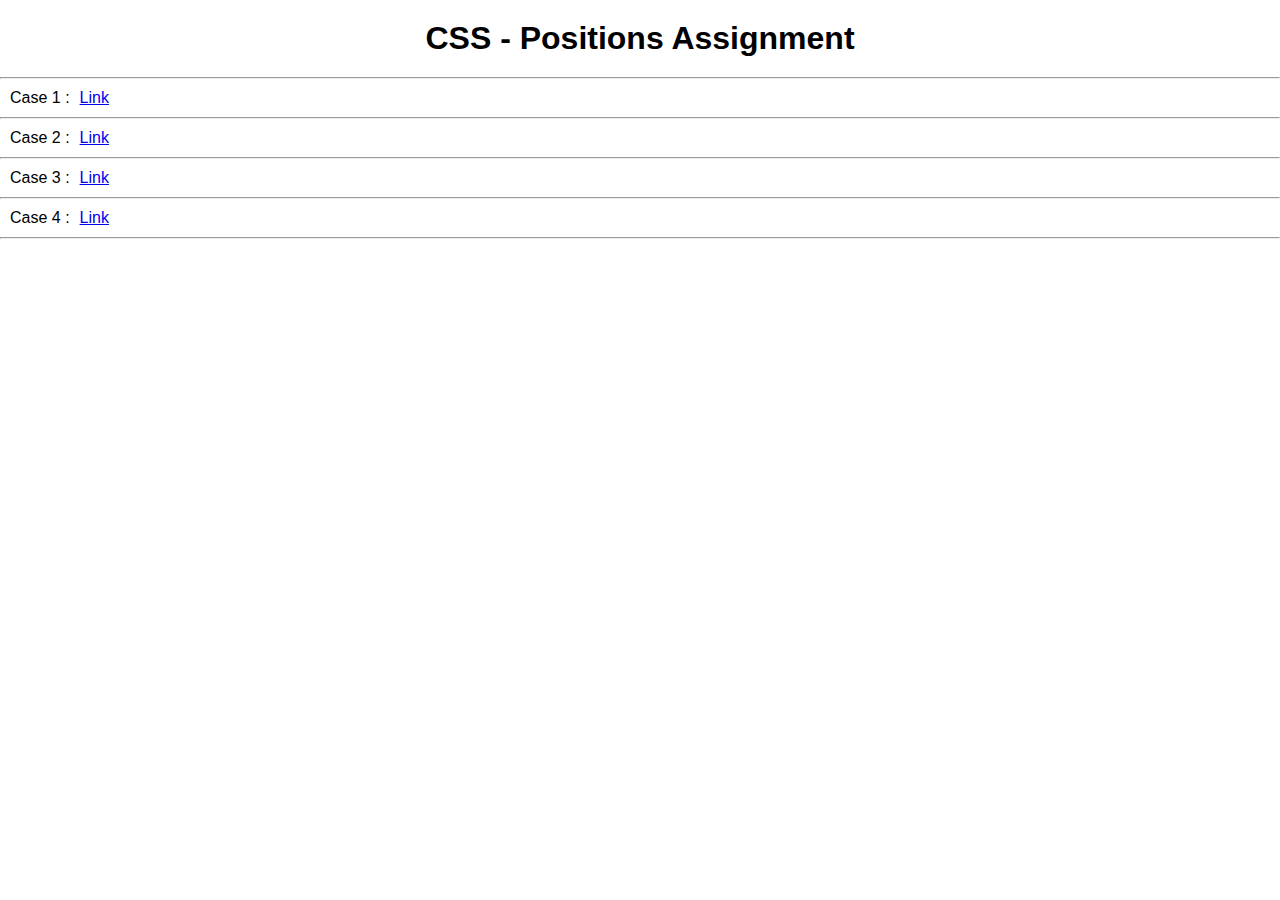
<file: index.html>
<!DOCTYPE html>
<html lang="en">
  <head>
    <meta charset="UTF-8" />
    <meta name="viewport" content="width=device-width, initial-scale=1.0" />
    <title>Links Pages</title>
    <link rel="stylesheet" href="./index.css" />
  </head>
  <body>
    <h1>CSS - Positions Assignment</h1>
    <hr />
    <section class="links">
      <p>Case 1 :</p>
      <a href="./pages/case1.html">Link</a>
    </section>
    <hr />
    <section class="links">
      <p>Case 2 :</p>
      <a href="./pages/case2.html">Link</a>
    </section>
    <hr />
    <section class="links">
      <p>Case 3 :</p>
      <a href="./pages/case3.html">Link</a>
    </section>
    <hr />
    <section class="links">
      <p>Case 4 :</p>
      <a href="./pages/case4.html">Link</a>
    </section>
    <hr />
  </body>
</html>
</file>
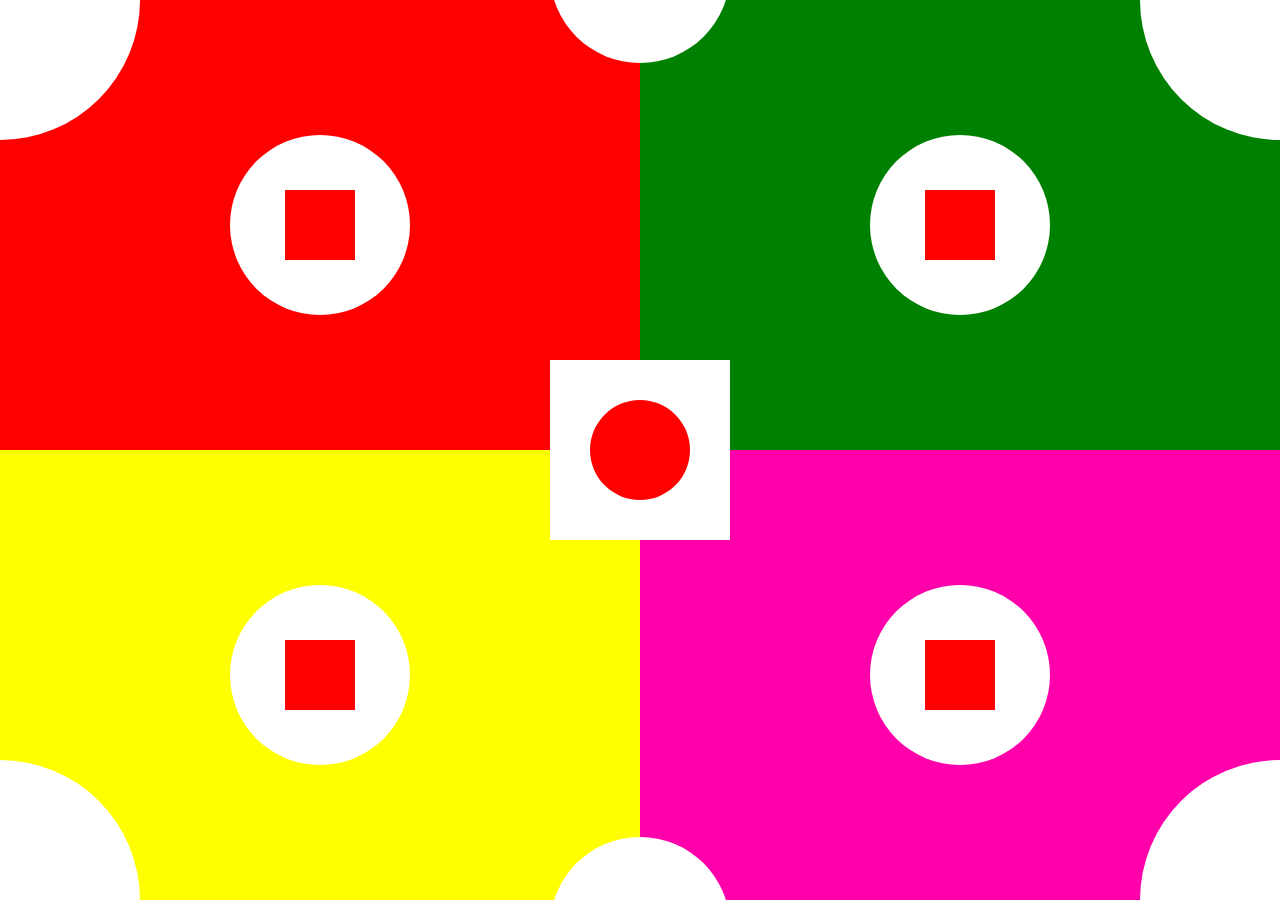
<file: pages/case1.html>
<!DOCTYPE html>
<html lang="en">
  <head>
    <meta charset="UTF-8" />
    <meta name="viewport" content="width=device-width, initial-scale=1.0" />
    <link rel="stylesheet" href="../style/case1.css" />
    <title>Case 1</title>
  </head>
  <body>
    <main>
      <div class="rectangles">
        <div class="circle">
          <div class="square"></div>
        </div>
      </div>
      <div class="rectangles">
        <div class="circle">
          <div class="square"></div>
        </div>
      </div>
      <div class="rectangles">
        <div class="circle">
          <div class="square"></div>
        </div>
      </div>
      <div class="rectangles">
        <div class="circle">
          <div class="square"></div>
        </div>
      </div>

      <div class="middleSquare">
        <div class="circle"></div>
      </div>

      <section>
        <div class="pie"></div>
        <div class="pie"></div>
        <div class="pie"></div>
        <div class="pie"></div>
      </section>

      <section>
        <div class="halfCircles"></div>
        <div class="halfCircles"></div>
      </section>
    </main>
  </body>
</html>
</file>
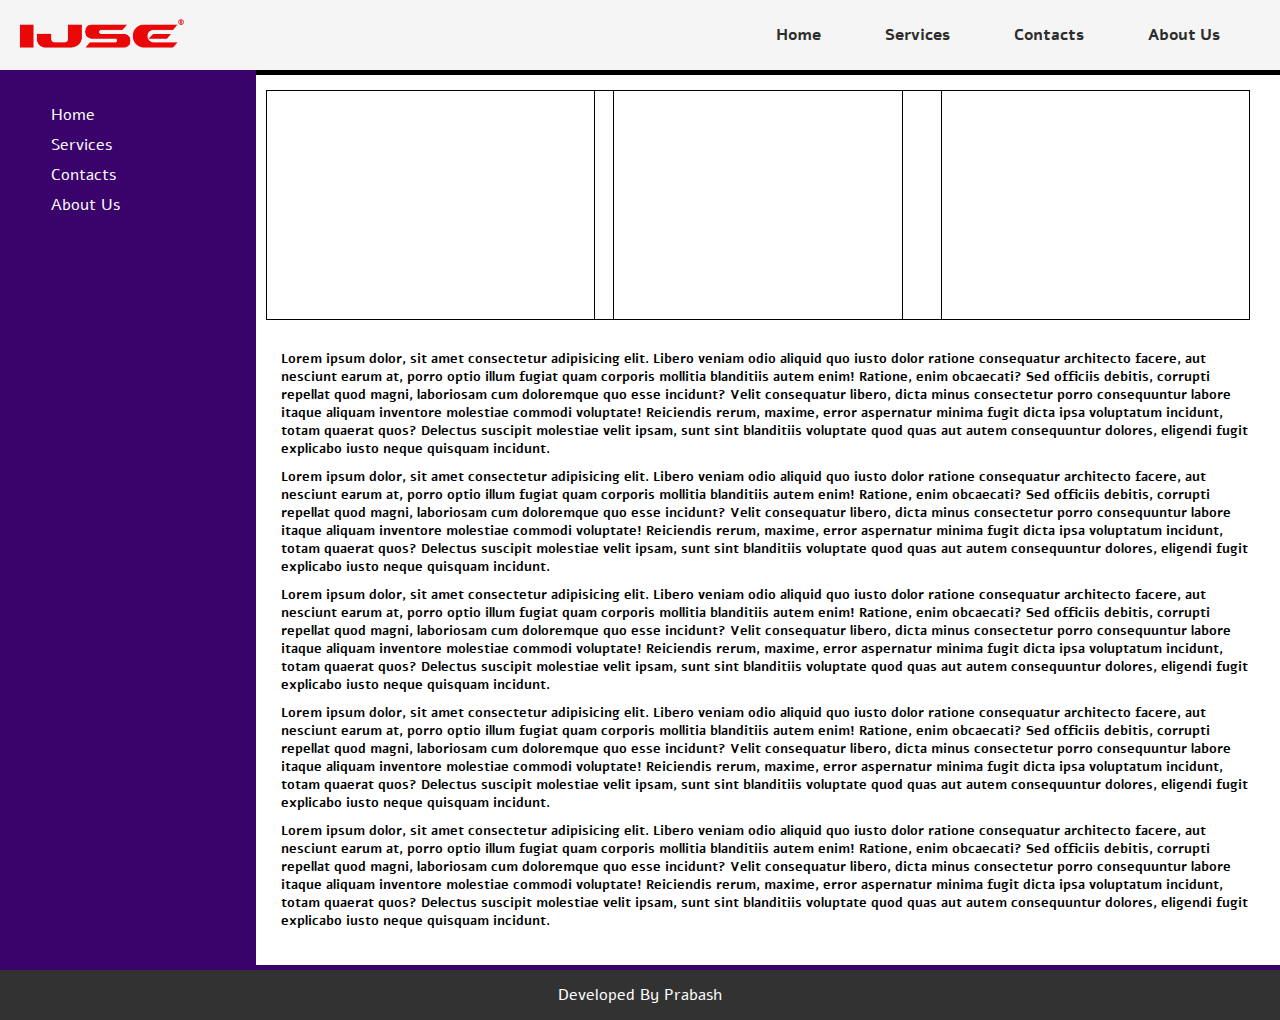
<file: pages/case2.html>
<!DOCTYPE html>
<html lang="en">
  <head>
    <meta charset="UTF-8" />
    <meta name="viewport" content="width=device-width, initial-scale=1.0" />
    <title>Case 2</title>
    <link rel="stylesheet" href="../style/case2.css" />
    <link rel="preconnect" href="https://fonts.googleapis.com" />
    <link rel="preconnect" href="https://fonts.gstatic.com" crossorigin />
    <link
      href="https://fonts.googleapis.com/css2?family=Alef:wght@400;700&display=swap"
      rel="stylesheet"
    />
  </head>
  <body>
    <section class="wrapper">
      <!-- Nav Bar Start -->
      <nav class="nav-bar">
        <div class="nav-logo">
          <img src="../assets/ijse.png" alt="IJSE LOGO" />
          <span class="nav-items">
            <span>Home</span>
            <span>Services</span>
            <span>Contacts</span>
            <span>About Us</span>
          </span>
        </div>
      </nav>
      <!-- Nav Bar End -->
      <!-- Middle Section -->
      <main>
        <section class="side-bar">
          <div class="side-nav-list">
            <ul>
              <li>Home</li>
              <li>Services</li>
              <li>Contacts</li>
              <li>About Us</li>
            </ul>
          </div>
          <aside class="content">
            <main clsss="card-grp">
              <section class="card-grp">
                <div class="card"></div>
                <div class="card"></div>
                <div class="card"></div>
              </section>
            </main>
            <section class="para-section">
              <p>
                Lorem ipsum dolor, sit amet consectetur adipisicing elit. Libero
                veniam odio aliquid quo iusto dolor ratione consequatur
                architecto facere, aut nesciunt earum at, porro optio illum
                fugiat quam corporis mollitia blanditiis autem enim! Ratione,
                enim obcaecati? Sed officiis debitis, corrupti repellat quod
                magni, laboriosam cum doloremque quo esse incidunt? Velit
                consequatur libero, dicta minus consectetur porro consequuntur
                labore itaque aliquam inventore molestiae commodi voluptate!
                Reiciendis rerum, maxime, error aspernatur minima fugit dicta
                ipsa voluptatum incidunt, totam quaerat quos? Delectus suscipit
                molestiae velit ipsam, sunt sint blanditiis voluptate quod quas
                aut autem consequuntur dolores, eligendi fugit explicabo iusto
                neque quisquam incidunt.
              </p>
              <p>
                Lorem ipsum dolor, sit amet consectetur adipisicing elit. Libero
                veniam odio aliquid quo iusto dolor ratione consequatur
                architecto facere, aut nesciunt earum at, porro optio illum
                fugiat quam corporis mollitia blanditiis autem enim! Ratione,
                enim obcaecati? Sed officiis debitis, corrupti repellat quod
                magni, laboriosam cum doloremque quo esse incidunt? Velit
                consequatur libero, dicta minus consectetur porro consequuntur
                labore itaque aliquam inventore molestiae commodi voluptate!
                Reiciendis rerum, maxime, error aspernatur minima fugit dicta
                ipsa voluptatum incidunt, totam quaerat quos? Delectus suscipit
                molestiae velit ipsam, sunt sint blanditiis voluptate quod quas
                aut autem consequuntur dolores, eligendi fugit explicabo iusto
                neque quisquam incidunt.
              </p>
              <p>
                Lorem ipsum dolor, sit amet consectetur adipisicing elit. Libero
                veniam odio aliquid quo iusto dolor ratione consequatur
                architecto facere, aut nesciunt earum at, porro optio illum
                fugiat quam corporis mollitia blanditiis autem enim! Ratione,
                enim obcaecati? Sed officiis debitis, corrupti repellat quod
                magni, laboriosam cum doloremque quo esse incidunt? Velit
                consequatur libero, dicta minus consectetur porro consequuntur
                labore itaque aliquam inventore molestiae commodi voluptate!
                Reiciendis rerum, maxime, error aspernatur minima fugit dicta
                ipsa voluptatum incidunt, totam quaerat quos? Delectus suscipit
                molestiae velit ipsam, sunt sint blanditiis voluptate quod quas
                aut autem consequuntur dolores, eligendi fugit explicabo iusto
                neque quisquam incidunt.
              </p>
              <p>
                Lorem ipsum dolor, sit amet consectetur adipisicing elit. Libero
                veniam odio aliquid quo iusto dolor ratione consequatur
                architecto facere, aut nesciunt earum at, porro optio illum
                fugiat quam corporis mollitia blanditiis autem enim! Ratione,
                enim obcaecati? Sed officiis debitis, corrupti repellat quod
                magni, laboriosam cum doloremque quo esse incidunt? Velit
                consequatur libero, dicta minus consectetur porro consequuntur
                labore itaque aliquam inventore molestiae commodi voluptate!
                Reiciendis rerum, maxime, error aspernatur minima fugit dicta
                ipsa voluptatum incidunt, totam quaerat quos? Delectus suscipit
                molestiae velit ipsam, sunt sint blanditiis voluptate quod quas
                aut autem consequuntur dolores, eligendi fugit explicabo iusto
                neque quisquam incidunt.
              </p>
              <p>
                Lorem ipsum dolor, sit amet consectetur adipisicing elit. Libero
                veniam odio aliquid quo iusto dolor ratione consequatur
                architecto facere, aut nesciunt earum at, porro optio illum
                fugiat quam corporis mollitia blanditiis autem enim! Ratione,
                enim obcaecati? Sed officiis debitis, corrupti repellat quod
                magni, laboriosam cum doloremque quo esse incidunt? Velit
                consequatur libero, dicta minus consectetur porro consequuntur
                labore itaque aliquam inventore molestiae commodi voluptate!
                Reiciendis rerum, maxime, error aspernatur minima fugit dicta
                ipsa voluptatum incidunt, totam quaerat quos? Delectus suscipit
                molestiae velit ipsam, sunt sint blanditiis voluptate quod quas
                aut autem consequuntur dolores, eligendi fugit explicabo iusto
                neque quisquam incidunt.
              </p>
            </section>
          </section>
        </aside>
      </main>
    </section>
    <footer>Developed By Prabash</footer>
  </body>
</html>
</file>
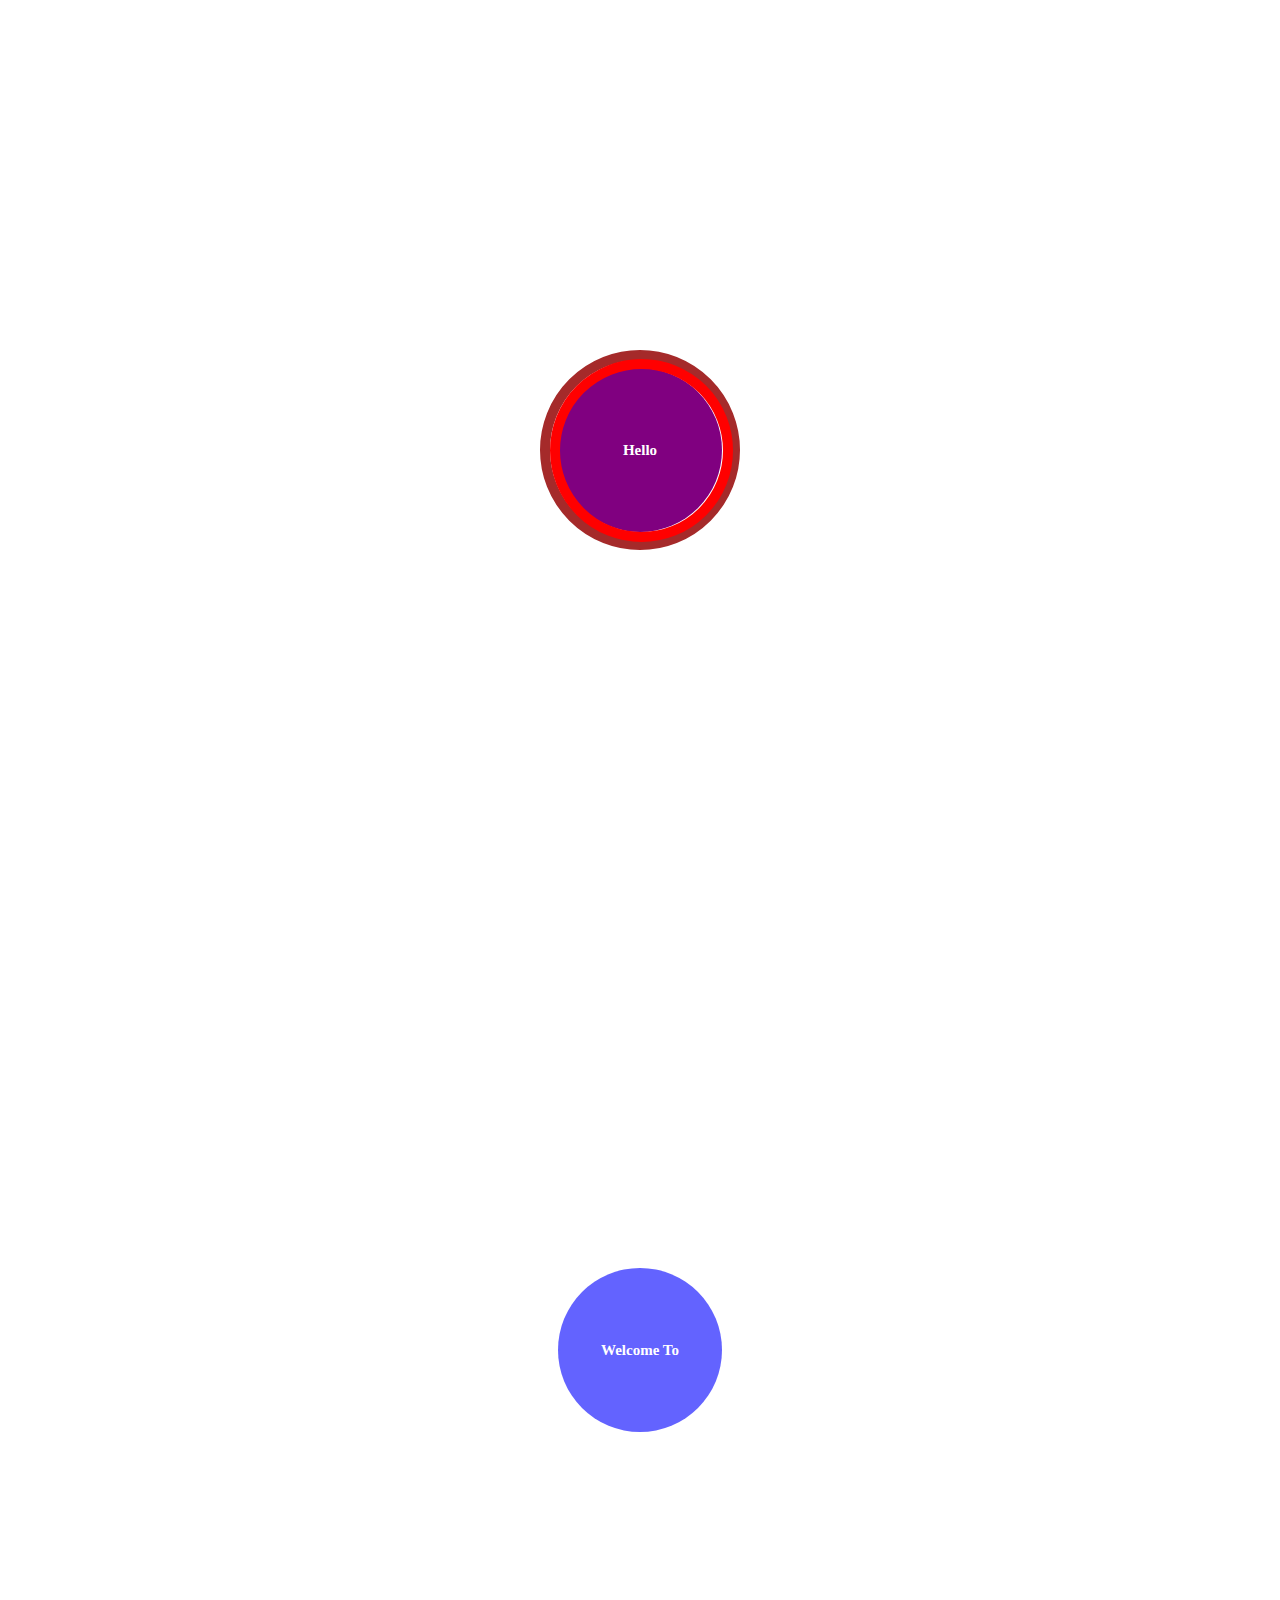
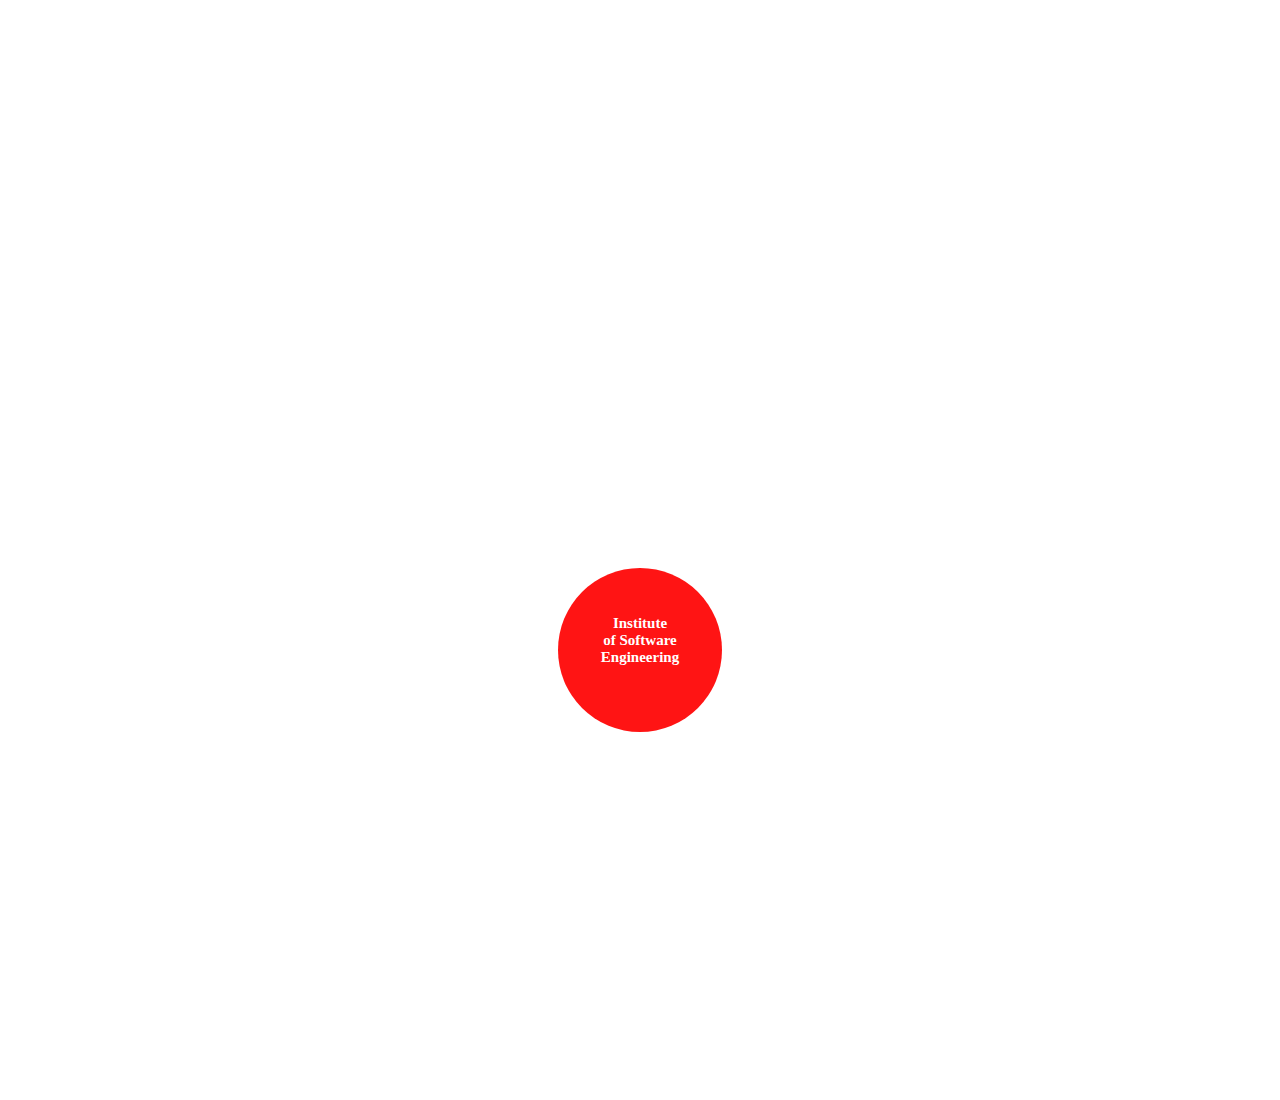
<file: pages/case3.html>
<!DOCTYPE html>
<html lang="en">
  <head>
    <meta charset="UTF-8" />
    <meta name="viewport" content="width=device-width, initial-scale=1.0" />
    <title>Case 3</title>
    <link rel="stylesheet" href="../style/case3.css" />
  </head>
  <body>
    <section class="fixed-area">
      <div class="circle"></div>
    </section>
    <section class="circle-area">
      <!-- Hello Circle -->
      <main class="container">
        <div class="scrolls">
          <h1>Hello</h1>
        </div>
      </main>
      <!-- Welcome Circle -->
      <main class="container">
        <div class="scrolls">
          <h1>Welcome To</h1>
        </div>
      </main>
      <!-- IJSE Circle -->

      <main class="container">
        <div class="scrolls">
          <h1>
            Institute <br />
            of Software <br />
            Engineering
          </h1>
        </div>
      </main>
    </section>
  </body>
</html>
</file>
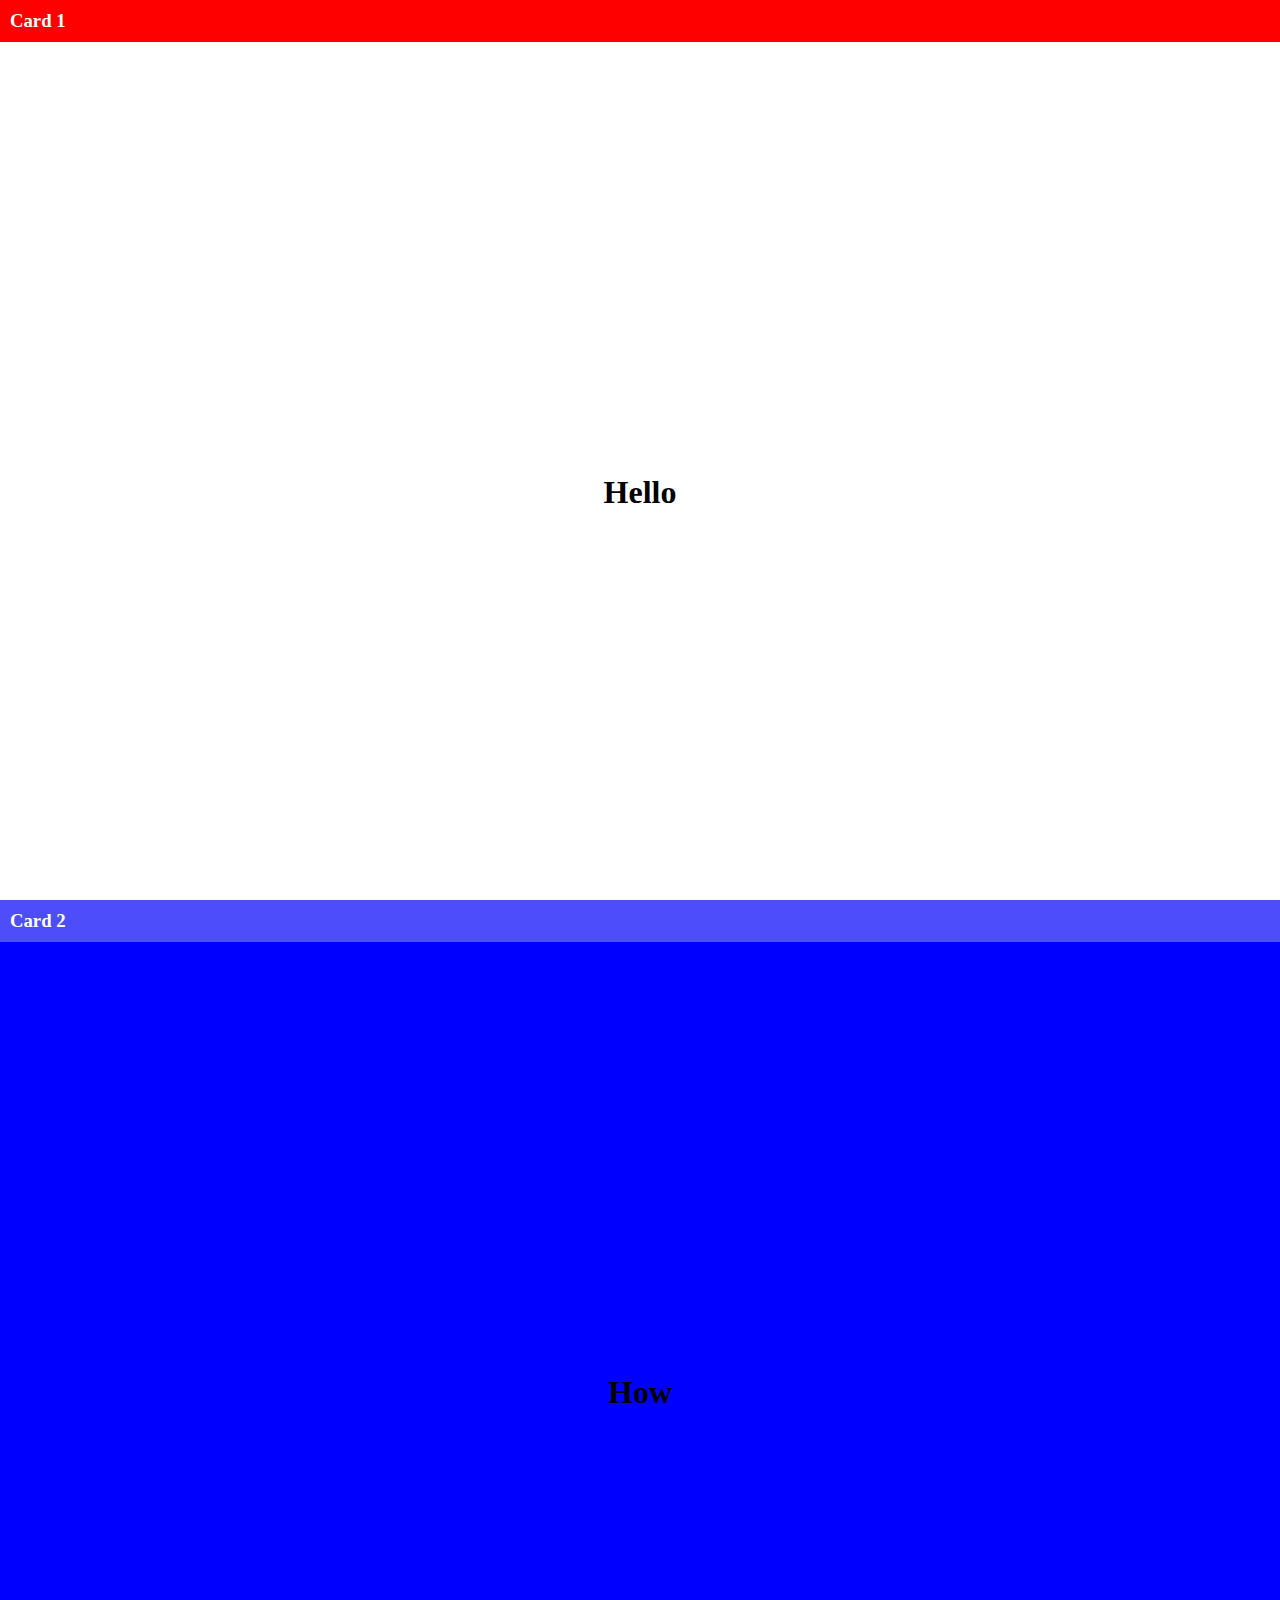
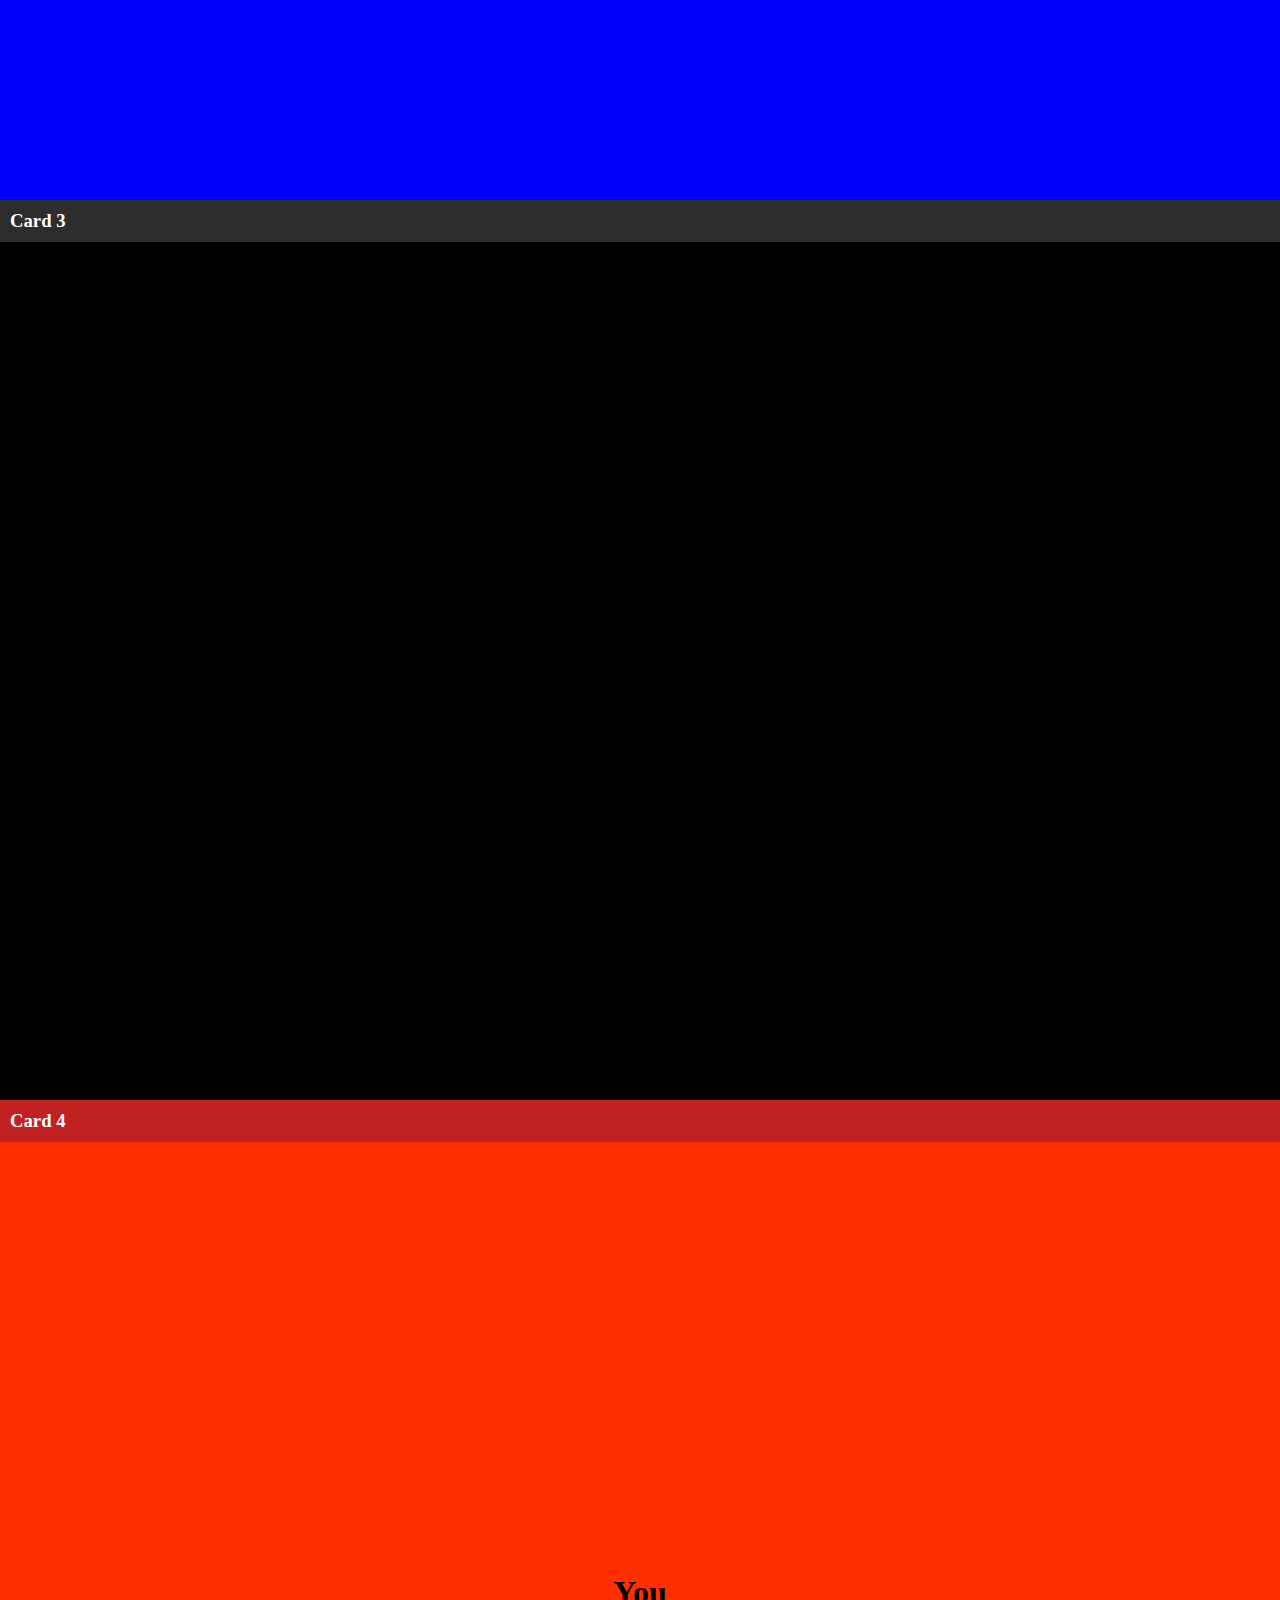
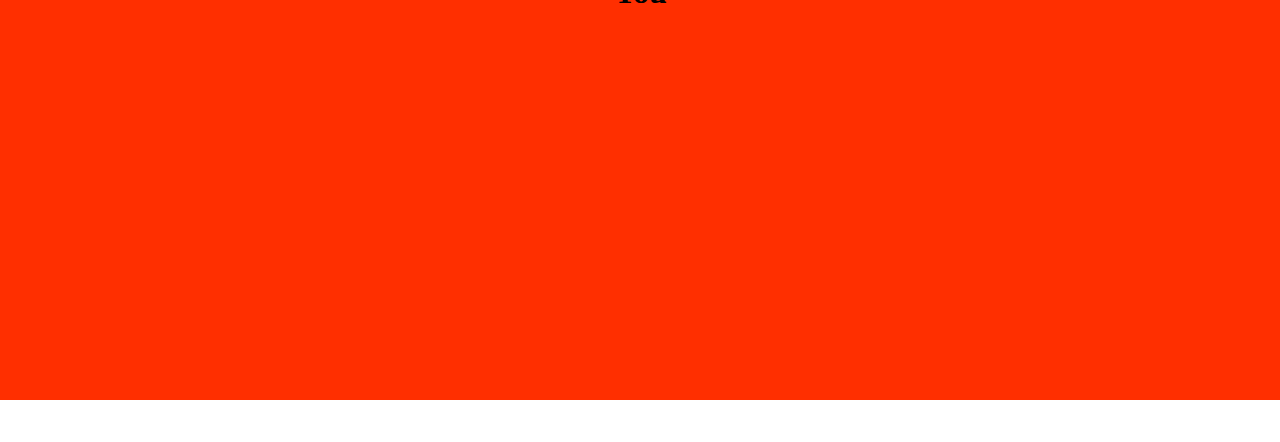
<file: pages/case4.html>
<!DOCTYPE html>
<html lang="en">
  <head>
    <meta charset="UTF-8" />
    <meta name="viewport" content="width=device-width, initial-scale=1.0" />
    <title>Case 4</title>
    <link rel="stylesheet" href="../style/case4.css" />
  </head>
  <body>
    <main>
      <!-- Section 1 -->
      <section class="main-section">
        <div class="sticky-nav">
          <h3>Card 1</h3>
        </div>
        <div class="text">
          <h1>Hello</h1>
        </div>
      </section>

      <!-- Section 2 -->
      <section class="main-section">
        <div class="sticky-nav">
          <h3>Card 2</h3>
        </div>
        <div class="text">
          <h1>How</h1>
        </div>
      </section>

      <!-- Section 3 -->
      <section class="main-section">
        <div class="sticky-nav">
          <h3>Card 3</h3>
        </div>
        <div class="text">
          <h1>Are</h1>
        </div>
      </section>

      <!-- Section 4 -->
      <section class="main-section">
        <div class="sticky-nav">
          <h3>Card 4</h3>
        </div>
        <div class="text">
          <h1>You</h1>
        </div>
      </section>
    </main>
  </body>
</html>
</file>
<file: index.css>
* {
  margin: 0;
  padding: 0;
  box-sizing: border-box;
  font-family: "Segoe UI", Tahoma, Geneva, Verdana, sans-serif;
}

h1 {
  padding: 20px;
  text-align: center;
}

.links {
  padding: 10px;
  display: flex;
  gap: 10px;
}
</file>
<file: style/case1.css>
* {
  margin: 0;
  padding: 0;
  box-sizing: border-box;
}

main {
  width: 100dvw;
  height: 100dvh;
  position: relative;
}

.rectangles {
  position: absolute;
  width: 50%;
  height: 50%;
}

main .rectangles:first-child {
  top: 0;
  left: 0;
  background-color: red;
}

main .rectangles:nth-child(2) {
  right: 0;
  top: 0;
  background-color: green;
}

main .rectangles:nth-child(3) {
  bottom: 0;
  left: 0;
  background-color: yellow;
}

main .rectangles:nth-child(4) {
  right: 0;
  bottom: 0;
  background-color: rgb(255, 0, 170);
}

/* Inner Circles */

.circle {
  background-color: white;
  width: 180px;
  height: 180px;
  border-radius: 100px;
  position: absolute;
  inset: 0;
  margin: auto;
}

.circle .square {
  position: absolute;
  background-color: red;
  width: 70px;
  height: 70px;
  inset: 0;
  margin: auto;
}

main .middleSquare {
  position: absolute;
  background-color: white;
  width: 180px;
  height: 180px;
  inset: 0;
  margin: auto;
}

.middleSquare .circle {
  background-color: red;
  width: 100px;
  height: 100px;
}

/* Outer Half Circles */

section .pie {
  position: absolute;
  background-color: white;
  width: 140px;
  height: 140px;
}

section .pie:first-child {
  border-bottom-right-radius: 100%;
}

section .pie:nth-child(2) {
  right: 0;
  border-bottom-left-radius: 100%;
}

section .pie:nth-child(3) {
  left: 0;
  bottom: 0;
  border-top-right-radius: 100%;
}

section .pie:nth-child(4) {
  right: 0;
  bottom: 0;
  border-top-left-radius: 100%;
}

section .halfCircles {
  position: absolute;
  background-color: white;
  width: 180px;
  height: 180px;
}

section .halfCircles:first-child {
  border-bottom-right-radius: 100px;
  border-bottom-left-radius: 100px;
  top: -13vh;
  right: 0;
  left: 0;
  margin: 0 auto;
}

section .halfCircles:last-child {
  border-top-right-radius: 100px;
  border-top-left-radius: 100px;
  bottom: -13vh;
  right: 0;
  left: 0;
  margin: 0 auto;
  overflow: hidden;
}

main {
  overflow: hidden;
}
</file>
<file: style/case2.css>
* {
  margin: 0;
  padding: 0;
  box-sizing: border-box;
  font-family: "Alef", serif;
  font-weight: bold;
  font-style: normal;
}

body {
  overflow-x: hidden;
}

.nav-bar {
  width: 100dvw;
  height: 70px;
  position: relative;
  background-color: whitesmoke;
  color: rgb(46, 45, 45);
}

span {
  padding: 0 30px;
}

.nav-items {
  height: fit-content;
  width: fit-content;
  top: 0;
  bottom: 0;
  right: 0;
  margin: auto;
  right: 0;
  position: absolute;
}

.nav-logo img {
  position: absolute;
  top: 0;
  left: 10px;
  bottom: 0;
  margin: auto;
  width: 180px;
}

/* Hero */
.side-bar {
  left: 0;
  position: relative;
  width: 100vw;
  min-height: 100vh;
  background-color: rgb(58, 2, 107);
  overflow: auto;
}

.content {
  border-top: 5px solid black;
  right: 0;
  top: 0;
  position: absolute;
  width: 80%;
  height: fit-content;
  background-color: rgb(255, 255, 255);
  font-size: 10px;
  padding: 15px;
}

li {
  list-style: none;
  color: white;
  font-weight: normal;
}

.side-nav-list {
  width: 20%;
}

.side-nav-list ul {
  margin-top: 30px;
  line-height: 30px;
  margin-left: 20%;
}

footer {
  text-align: center;
  font-weight: normal;
  line-height: 50px;
  color: white;
  background-color: rgb(50, 50, 50);
  width: 100vw;
  height: 50px;
}

.card {
  position: absolute;
  background-color: antiquewhite;
  width: 34%;
  height: 230px;
  border: 1px solid black;
  background: url("https://media.giphy.com/media/NXp9HM6YeuS0U/giphy.gif?cid=790b7611dbv8ake42zq6x9b30ng8hmdfq958orc4859y7fxg&ep=v1_gifs_search&rid=giphy.gif&ct=g")
    no-repeat center center;
  background-size: cover;
}

.card-grp {
  width: 100%;
  height: 250px;
}

.card-grp .card:first-child {
  margin-left: 10px;
  left: 0;
}

.card-grp .card:nth-child(2) {
  margin-right: 30px;
  right: 0;
}

.card-grp .card:nth-child(3) {
  right: 0;
  left: 0;
  margin: 0 auto;
}

.para-section {
  padding: 10px;
  font-size: 13px;
  font-weight: normal;
}

.para-section p {
  margin-bottom: 10px;
}
</file>
<file: style/case3.css>
* {
  margin: 0;
  padding: 0;
  margin: 0;
  box-sizing: border-box;
  
}

.fixed-area {
  position: fixed;
  width: 100vw;
  height: 100vh;
  
}

.circle {
  inset: 0;
  margin: auto;
  position: absolute;
  background-color: transparent;
  width: 200px;
  height: 200px;
  border: 10px solid brown;
  border-radius: 100px;
}

.circle::before {
  position: absolute;
  content: "";
  border-radius: 100%;
  width: 163px;
  height: 163px;
  border: 10px solid red;
  inset: 0;
  margin: auto;
}

.container {
  position: relative;
  width: 100vw;
  height: 100vh;
}

.circle-area .container div {
  position: absolute;
  inset: 0;
  margin: auto;
}

.circle-area .container:first-child div {
  background-color: purple;
}
.circle-area .container:nth-child(2) div {
  background-color: #6363ff;
}

.circle-area .container:nth-child(3) div {
  background-color: #ff1414;
}

.scrolls {
  z-index: -1;
  width: 164px;
  height: 164px;
  border-radius: 100px;
}

.scrolls h1 {
  font-size: 15px;
  color: white;
  text-align: center;
  line-height: 164px;
}

.circle-area .container:nth-child(3) div h1 {
  height: 70px;
  position: absolute;
  top: 0;
  right: 0;
  left: 0;
  bottom: 0;
  margin: auto;
  line-height: normal;
}
</file>
<file: style/case4.css>
* {
  margin: 0;
  padding: 0;
  box-sizing: border-box;
}

.main-section {
  width: 100%;
  height: 100lvh;
}

main .main-section:first-child .sticky-nav {
  position: sticky;
  top: 0;
  padding: 10px;
  background-color: red;
  color: white;
}

main .main-section:nth-child(2) .sticky-nav {
  position: sticky;
  top: 0;
  padding: 10px;
  background-color: rgb(77, 77, 251);
  color: white;
}

main .main-section:nth-child(2) {
  background-color: blue;
}

main .main-section:nth-child(3) .sticky-nav {
  position: sticky;
  top: 0;
  padding: 10px;
  background-color: rgb(45, 45, 45);
  color: white;
}

main .main-section:nth-child(3) {
  background-color: black;
}

main .main-section:nth-child(4) .sticky-nav {
  position: sticky;
  top: 0;
  padding: 10px;
  background-color: rgb(194, 33, 33);
  color: white;
}

main .main-section:nth-child(4) {
  background-color: rgb(255, 47, 0);
}

.main-section {
  position: relative;
  width: 100%;
  height: 100lvh;
}

main .main-section .text {
  text-align: center;
  line-height: 100vh;
}
</file>
